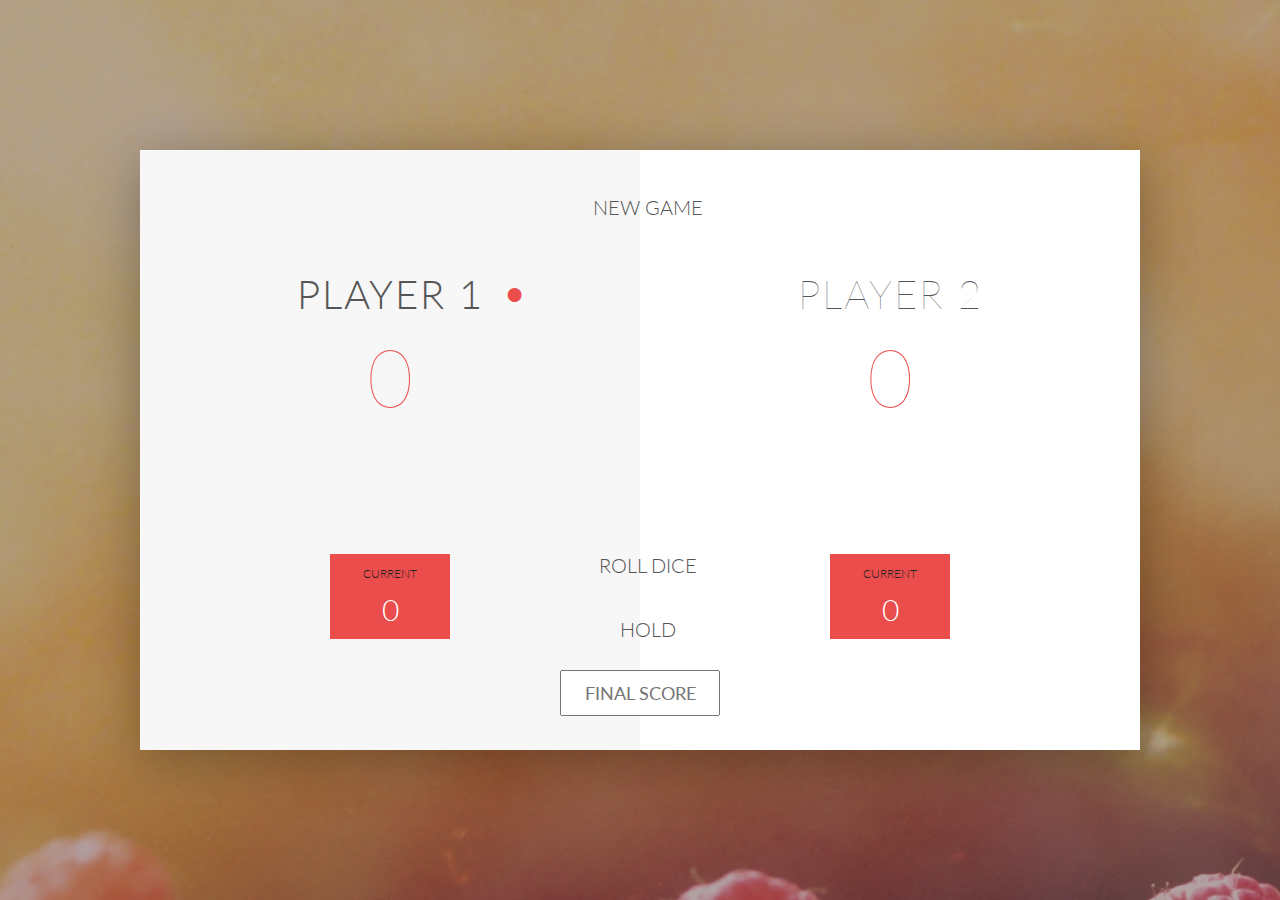
<file: index.html>
<!DOCTYPE html>
<html lang="en">
    <head>
        <meta charset="UTF-8">
        <link href="https://fonts.googleapis.com/css?family=Lato:100,300,600" rel="stylesheet" type="text/css">
        <link href="http://code.ionicframework.com/ionicons/2.0.1/css/ionicons.min.css" rel="stylesheet" type="text/css">
        <link type="text/css" rel="stylesheet" href="style.css">
        
        <title>Pig Game</title>
    </head>

    <body>
        
        <div class="wrapper clearfix">
            <div class="player-0-panel active">
                <div class="player-name" id="name-0">Player 1</div>
                <div class="player-score" id="score-0">43</div>
                <div class="player-current-box">
                    <div class="player-current-label">Current</div>
                    <div class="player-current-score" id="current-0">11</div>
                </div>
            </div>
            
            <div class="player-1-panel">
                <div class="player-name" id="name-1">Player 2</div>
                <div class="player-score" id="score-1">72</div>
                <div class="player-current-box">
                    <div class="player-current-label">Current</div>
                    <div class="player-current-score" id="current-1">0</div>
                </div>
            </div>
             
            <button class="btn-new"><i class="ion-ios-plus-outline"></i>New game</button>
            <button class="btn-roll"><i class="ion-ios-loop"></i>Roll dice</button>
            <button class="btn-hold"><i class="ion-ios-download-outline"></i>Hold</button>
            
            <input type = 'text' placeholder = 'final score' class = 'final-score'>
            
            <img src="dice-5.png" alt="Dice" class="dice">
            <img src="dice-5.png" alt="Dice" class="dice2">
        </div>
        
        <script src="app.js"></script>
    </body>
</html>
</file>
<file: style.css>
/**********************************************
*** GENERAL
**********************************************/

.final-score {
    position: absolute;
    left: 50%;
    transform: translateX(-50%);
    top: 520px;
    color: #555;
    font-size: 18px;
    font-family: 'Lato';
    text-align: center;
    padding: 10px;
    width: 160px;
    text-transform: uppercase;
}

.final-score:focus { outline}


* {
    margin: 0;
    padding: 0;
    box-sizing: border-box;
    
}

.clearfix::after {
    content: "";
    display: table;
    clear: both;
}

body {
    background-image: linear-gradient(rgba(62, 20, 20, 0.4), rgba(62, 20, 20, 0.4)), url(back.jpg);
    background-size: cover;
    background-position: center;
    font-family: Lato;
    font-weight: 300;
    position: relative;
    height: 100vh;
    color: #555;
}

.wrapper {
    width: 1000px;
    position: absolute;
    top: 50%;
    left: 50%;
    transform: translate(-50%, -50%);
    background-color: #fff;
    box-shadow: 0px 10px 50px rgba(0, 0, 0, 0.3);
    overflow: hidden;
}

.player-0-panel,
.player-1-panel {
    width: 50%;
    float: left;
    height: 600px;
    padding: 100px;
}



/**********************************************
*** PLAYERS
**********************************************/

.player-name {
    font-size: 40px;
    text-align: center;
    text-transform: uppercase;
    letter-spacing: 2px;
    font-weight: 100;
    margin-top: 20px;
    margin-bottom: 10px;
    position: relative;
}

.player-score {
    text-align: center;
    font-size: 80px;
    font-weight: 100;
    color: #EB4D4D;
    margin-bottom: 130px;
}

.active { background-color: #f7f7f7; }
.active .player-name { font-weight: 300; }

.active .player-name::after {
    content: "\2022";
    font-size: 47px;
    position: absolute;
    color: #EB4D4D;
    top: -7px;
    right: 10px;
    
}

.player-current-box {
    background-color: #EB4D4D;
    color: #fff;
    width: 40%;
    margin: 0 auto;
    padding: 12px;
    text-align: center;
}

.player-current-label {
    text-transform: uppercase;
    margin-bottom: 10px;
    font-size: 12px;
    color: #222;
}

.player-current-score {
    font-size: 30px;
}

button {
    position: absolute;
    width: 200px;
    left: 50%;
    transform: translateX(-50%);
    color: #555;
    background: none;
    border: none;
    font-family: Lato;
    font-size: 20px;
    text-transform: uppercase;
    cursor: pointer;
    font-weight: 300;
    transition: background-color 0.3s, color 0.3s;
}

button:hover { font-weight: 600; }
button:hover i { margin-right: 20px; }

button:focus {
    outline: none;
}

i {
    color: #EB4D4D;
    display: inline-block;
    margin-right: 15px;
    font-size: 32px;
    line-height: 1;
    vertical-align: text-top;
    margin-top: -4px;
    transition: margin 0.3s;
}

.btn-new { top: 45px;}
.btn-roll { top: 403px;}
.btn-hold { top: 467px;}

.dice {
    position: absolute;
    left: 50%;
    top: 125px;
    transform: translateX(-50%);
    height: 100px;
    box-shadow: 0px 10px 60px rgba(0, 0, 0, 0.10);
}

.dice2 {
    position: absolute;
    left: 50%;
    top: 275px;
    transform: translateX(-50%);
    height: 100px;
    box-shadow: 0px 10px 60px rgba(0, 0, 0, 0.10);
}

.winner { background-color: #f7f7f7; }
.winner .player-name { font-weight: 300; color: #EB4D4D; }
</file>
